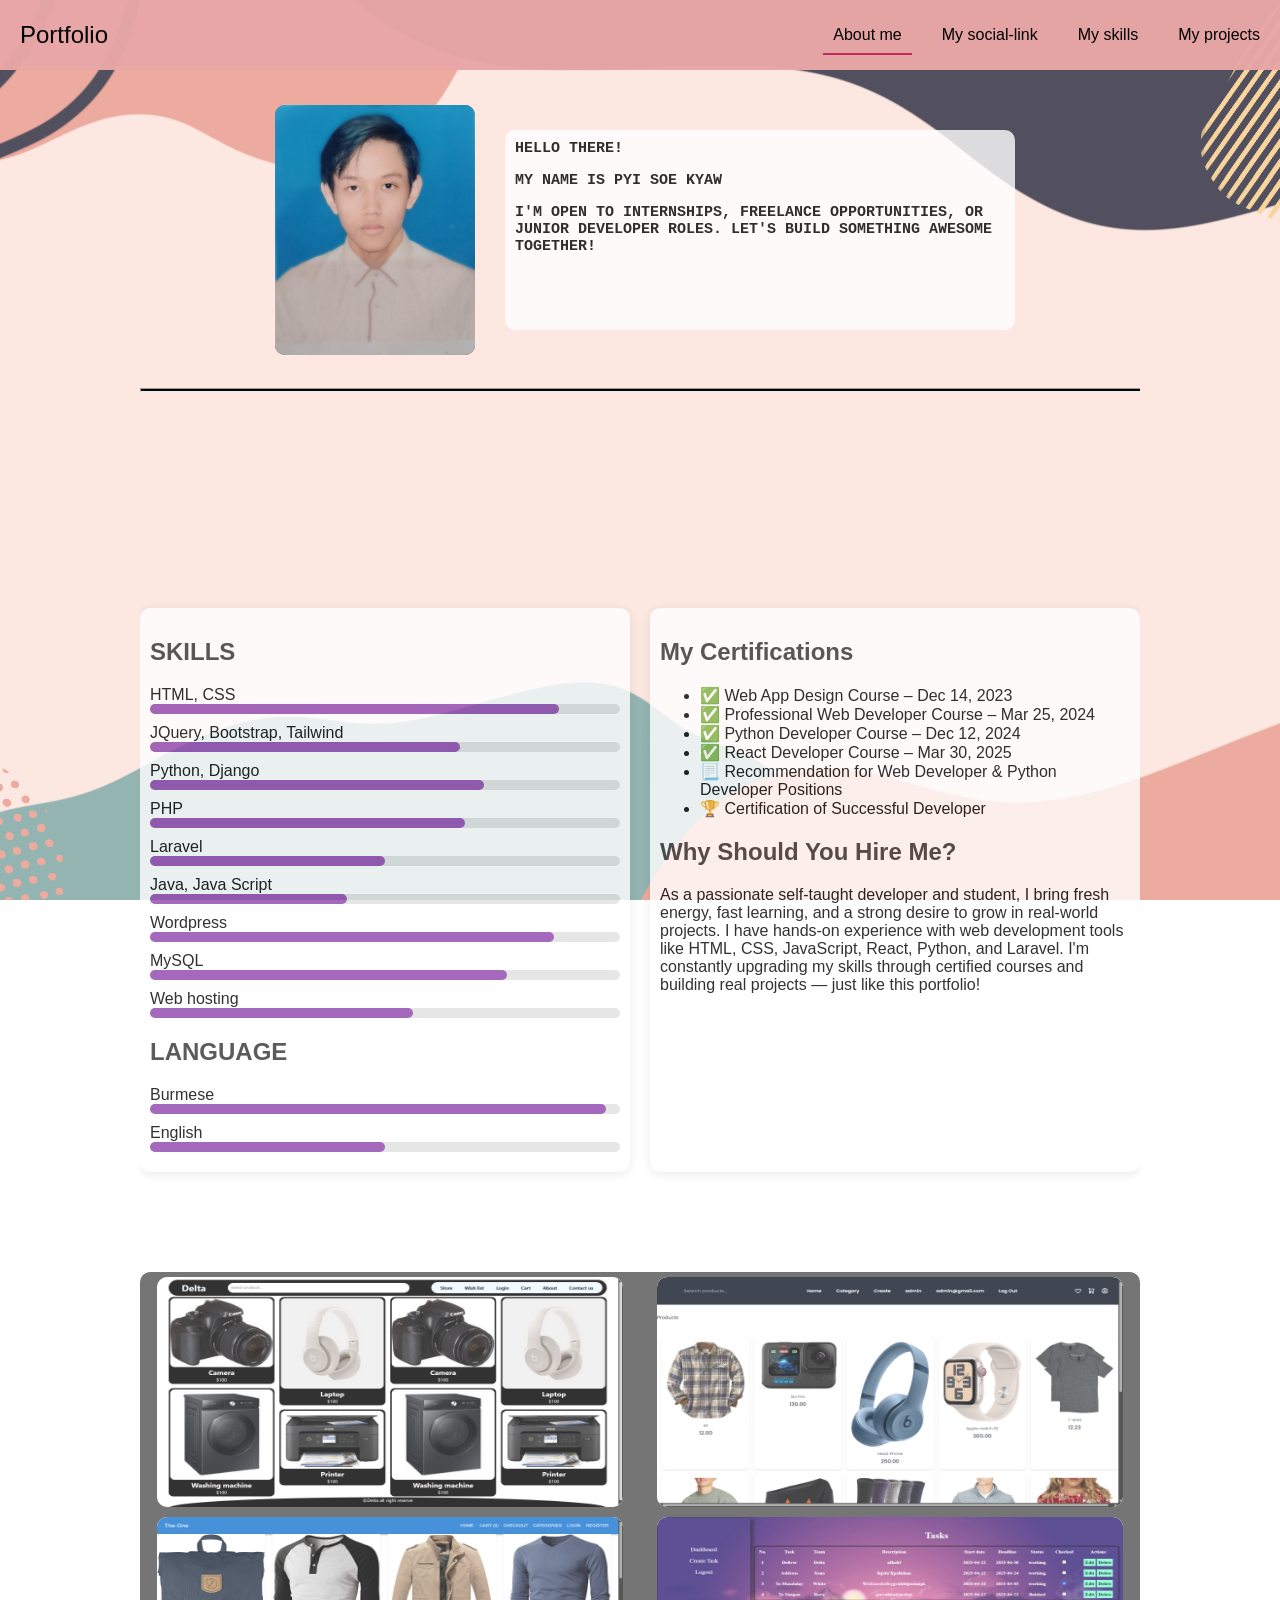
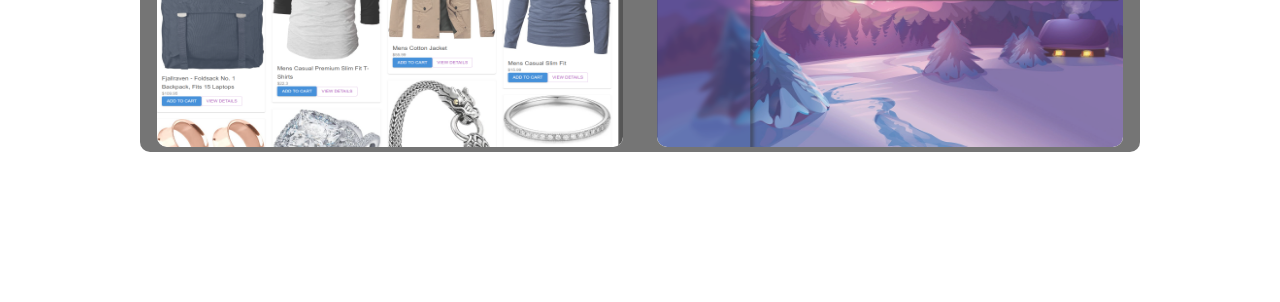
<file: index.html>
<!DOCTYPE html>
<html lang="en">
<head>
    <meta charset="UTF-8">
    <meta name="viewport" content="width=device-width, initial-scale=1.0">
    <title>Document</title>
    <link rel="stylesheet" href="style.css">
</head>
<body>
    <nav class="navbar">
        <div class="logo">Portfolio</div>
        <ul class="nav-links">
            <li><a href="#intro" class="nav-link">About me</a></li>
            <li><a href="#social-link" class="nav-link">My social-link</a></li>
            <li><a href="#skill-container" class="nav-link">My skills</a></li>
            <li><a href="#my-project" class="nav-link">My projects</a></li>
        </ul>
        <div class="hamburger" id="hamburger">&#9776;</div>
    </nav>

    <!-- side-nav -->
    <div class="side-nav" id="side-nav">
        <ul>
            <li><a href="#intro" class="nav-link">About me</a></li>
            <li><a href="#social-link" class="nav-link">My social-link</a></li>
            <li><a href="#skill-container" class="nav-link">My skills</a></li>
            <li><a href="#my-project" class="nav-link">My projects</a></li>
        </ul>
    </div>
    <div class="container">
        <section id="intro">
        
                <!-- Profile Picture -->
                <div class="icon">
                    <img src="pfp/tmp_2c839389-dc37-457d-b981-32c2c9abdbc1_2.jpeg" alt="icon">
                </div>
        
                <!-- About me -->
                 <div class="about-me">
                    <p>Hello There!</p>
                    <p>My name is Pyi Soe Kyaw</p>
                    <p>I'm open to internships, freelance opportunities, or junior developer roles. Let's build something awesome together!</p>
                 </div>
            
        </section><br><hr>

        <section id="social-link">
            <!-- Content form -->
               <div class="social-info">
                   <div class="info-item">
                       <span class="info-icon">📞</span>
                       <span>+95-961-618-132</span>
                   </div>
                   <div class="info-item">
                       <span class="info-icon">✉️</span>
                       <span>pyisoekyaw.firefly@gmail.com</span>
                   </div>
                   <div class="info-item">
                       <span class="info-icon">🌐</span>
                       <a href="https://github.com/o-PyiSoeKyaw-o"><span>https://github.com/o-PyiSoeKyaw-o</span></a>
                   </div>
                   <div class="info-item">
                       <span class="info-icon">📍</span>
                       <span>No.792/A Thamainbayan.st South Dagon</span>
                   </div>
               </div>
        </section>

        <section id="skill-container">
            <!-- Skills -->
                <div class="left">
                    <h2>SKILLS</h2>
                    <div class="skill">
                        <span>HTML, CSS</span>
                        <div class="skill-bar"><div class="skill-percentage" style="width: 87%;"></div></div>
                    </div>
                    <div class="skill">
                        <span>JQuery, Bootstrap, Tailwind</span>
                        <div class="skill-bar"><div class="skill-percentage" style="width: 66%;"></div></div>
                    </div>
                    <div class="skill">
                        <span>Python, Django</span>
                        <div class="skill-bar"><div class="skill-percentage" style="width: 71%;"></div></div>
                    </div>
                    <div class="skill">
                        <span>PHP</span>
                        <div class="skill-bar"><div class="skill-percentage" style="width: 67%;"></div></div>
                    </div>
                    <div class="skill">
                        <span>Laravel</span>
                        <div class="skill-bar"><div class="skill-percentage" style="width: 50%;"></div></div>
                    </div>
                    <div class="skill">
                        <span>Java, Java Script</span>
                        <div class="skill-bar"><div class="skill-percentage" style="width: 42%;"></div></div>
                    </div>
                    <div class="skill">
                        <span>Wordpress</span>
                        <div class="skill-bar"><div class="skill-percentage" style="width: 86%;"></div></div>
                    </div>
                    <div class="skill">
                        <span>MySQL</span>
                        <div class="skill-bar"><div class="skill-percentage" style="width: 76%;"></div></div>
                    </div>
                    <div class="skill">
                        <span>Web hosting</span>
                        <div class="skill-bar"><div class="skill-percentage" style="width: 56%;"></div></div>
                    </div>

                
                    <h2>LANGUAGE</h2>
                    <div class="skill">
                        <span>Burmese</span>
                        <div class="skill-bar"><div class="skill-percentage" style="width: 97%;"></div></div>
                    </div>
                    <div class="skill">
                        <span>English</span>
                        <div class="skill-bar"><div class="skill-percentage" style="width: 50%;"></div></div>
                    </div>
                </div>
            
                <div class="right">
                    <h2>My Certifications</h2>
                    <ul>
                        <li>✅ Web App Design Course – Dec 14, 2023</li>
                        <li>✅ Professional Web Developer Course – Mar 25, 2024</li>
                        <li>✅ Python Developer Course – Dec 12, 2024</li>
                        <li>✅ React Developer Course – Mar 30, 2025</li>
                        <li>📃 Recommendation for Web Developer & Python Developer Positions</li>
                        <li>🏆 Certification of Successful Developer</li>
                    </ul>
                
                    <h2>Why Should You Hire Me?</h2>
                    <p>
                      As a passionate self-taught developer and student, I bring fresh energy, fast learning, and a strong desire to grow in real-world projects. 
                      I have hands-on experience with web development tools like HTML, CSS, JavaScript, React, Python, and Laravel. 
                      I'm constantly upgrading my skills through certified courses and building real projects — just like this portfolio!
                    </p>

                </div>
        </section>

        <section id="my-project">
            <!-- My Projects -->
            <div class="projects">
                <div class="project-container">
                    <img src="projects/responsive-frontend.png" alt="project-template">
                    <a href="https://github.com/o-PyiSoeKyaw-o/Delta-responsive-front-end-"><div class="overlay">Responsive Frontend</div></a>
                </div>
                <div class="project-container">
                    <img src="projects/Django-clothstore.png" alt="project-template">
                    <a href="https://github.com/o-PyiSoeKyaw-o/Certificate-project"><div class="overlay">Django Cloth Store</div></a>
                </div>
                <div class="project-container">
                    <img src="projects/react-clothstore.png" alt="project-template">
                    <a href="https://github.com/o-PyiSoeKyaw-o/module-3-react-project"><div class="overlay">React Cloth Store</div></a>
                </div>
                <div class="project-container">
                    <img src="projects/Taskmanagement.png" alt="project-template">
                    <a href="https://github.com/o-PyiSoeKyaw-o/Task_Management"><div class="overlay">Task Management</div></a>
                </div>
            </div>
            
        </section>
    </div>

    <script>
        const navLinks = document.querySelectorAll(".nav-link");
        const sections = document.querySelectorAll("section");
        const hamburger = document.getElementById('hamburger');
        const sideNav = document.getElementById('side-nav');

        hamburger.addEventListener('click', () => {
          sideNav.classList.toggle('active');
        });

        window.addEventListener("scroll", () => {
            let current = "";

            sections.forEach((section) => {
                const sectionTop = section.offsetTop - 100;
                if (window.scrollY >= sectionTop) {
                    current = section.getAttribute("id");
                }

                // Add animation class when section is in view
                const sectionHeight = section.offsetHeight;
                if (window.scrollY >= sectionTop - sectionHeight / 2 && window.scrollY < sectionTop + sectionHeight) {
                    section.classList.add("visible");
                }
            });

            navLinks.forEach((link) => {
                link.classList.remove("active");
                if (link.getAttribute("href") === `#${current}`) {
                    link.classList.add("active");
                }
            });
        });
    </script>
</body>
</html>
</file>
<file: style.css>
body {
    margin: 0;
    font-family: Arial, sans-serif;
    background-image: url("—Pngtree—portfolio memphis playful abstract pink_1347354.png");
    background-size: cover;
    background-repeat: no-repeat;
    background-position: center;
    background-attachment: fixed;
}

.navbar {
    background-color: rgba(233, 166, 166, 0.975);
    position: fixed;
    top: 0;
    width: 100%;
    height: 50px;
    color: white;
    display: flex;
    justify-content: space-between;
    padding: 10px 0;
    z-index: 1000;
    display: flex;
    align-items: center;
}

.navbar .logo{
    font-size: 24px;
    margin: 20px;
    color: black;
}

.navbar .nav-links{
    display: flex;
}

.navbar li{
    list-style-type: none;
}

.navbar li a {
    color: rgb(0, 0, 0);
    text-decoration: none;
    padding: 10px;
    margin: 10px;
}

.navbar a.active {
    border-bottom: 2px solid #c12a5c;
}

.hamburger{
    display: none;
    font-size: 24px;
    margin-right: 3%;
    cursor: pointer;
}

.side-nav{
    background-color: rgba(233, 166, 166, 0.975);
    position: fixed;
    top: 100px;
    left: -250px;
    width: 250px;
    height: 300px;
    transition: left 0.5s ease;
    border-radius: 15px;
    z-index: 900;
}

.side-nav ul{
    margin-top: 80px;
}

.side-nav li{
    list-style-type: none;
    margin-top: 20px;
}

.side-nav li a{
    color: rgb(0, 0, 0);
    text-decoration: none;
}

.side-nav a.active{
    border-bottom: 2px solid rgb(203, 30, 85);
}

.container{
    width: 1000px;
    height: calc(fit-content - 20px);
    margin: 100px auto;
    margin-bottom: 150px;
    overflow-y: hidden;
    overflow-x: hidden;
}

.container::-webkit-scrollbar {
    scrollbar-width: none;
}

section {
    opacity: 0;
    height: 80vh;
    transform: translateX(-125%);
    transition: opacity 1s ease, transform 1s ease;
}

section:nth-child(even) {
    transform: translateX(125%);
}

section.visible {
    opacity: 1;
    transform: translateX(0);
}

#intro {
    align-items: center;
    height: auto;
    justify-content: center;
    gap: 20px;
    flex-wrap: wrap;
    display: flex;
    padding: 5px;
    margin: auto;
}

.icon{
    background-color: brown;
    width: 200px;
    height: 250px;
    border-radius: 10px;
    left: 10px;
    position: relative;
}

.icon img{
    width: 100%;
    height: 100%;
    border-radius: 10px;
}

.about-me{
    background-color: white;
    border-radius: 10px;
    width: 500px;
    height: 200px;
    margin-left: 20px;
    padding-left: 10px;
    opacity: 0.8;
}

.about-me h1{
    font-size: 20px;
    color: black;
    margin-top: 10px;
    font-family: 'Courier New', Courier, monospace;
    font-weight: bold;
    text-transform: uppercase;
}

.about-me p{
    font-size: 15px;
    color: black;
    margin-top: 10px;
    font-family: 'Courier New', Courier, monospace;
    font-weight: bold;
    text-transform: uppercase;
}

hr{
    width: 100%;
    height: 2px;
    background-color: black;
    margin-top: 10px;
}




#social-link {
    background-color: #4B3D3D;
    color: #F0E8D4;
    width: 90%;
    height: auto;
    margin: 0 auto;
    border-radius: 100px;
    padding: 20px;
    text-align: center;
    margin-top: 100px;
}

.social-info{
    display: flex;
    flex-wrap: wrap;
    justify-content: space-around;
    align-items: center;
}

.info-item {
    width: 50%;
    display: flex;
    align-items: center;
    box-sizing: border-box;
}

.info-item a{
    text-decoration: none;
    color: #F0E8D4;
    font-weight: bold;
}

.info-item a:hover{
    color: #c12a5c;
}

.info-icon {
    font-size: 24px;
}





#skill-container {
    display: flex;
    height: fit-content;
    justify-content: space-between;
    border-radius: 8px;
    opacity: 0.8;
    margin-top: 20px;
}

.left{
    width: 47%;
    background-color: #fff;
    padding: 10px;
    box-shadow: 0 2px 10px rgba(0, 0, 0, 0.1);
    border-radius: 10px;
}

.right{
    width: 47%;
    background-color: #fff;
    padding: 10px;
    border-radius: 10px;
    box-shadow: 0 2px 10px rgba(0, 0, 0, 0.1);
}

h2 {
    color: #333;
}

.skill {
    margin: 10px 0;
}

.skill-bar {
    background-color: #e0e0e0;
    border-radius: 5px;
    height: 10px;
}

.skill-percentage {
    background-color: #8e44ad;
    height: 100%;
    border-radius: 5px;
}



#my-project {
    width: 99%;
    height: fit-content;
    margin-top: 100px;
    border-radius: 10px;
    opacity: 0.8;
}

.projects{
    width: 100%;
    height: 100%;
    background-color: #535353;
    border-radius: 10px;
    display: flex;flex-wrap: wrap;
    padding: 5px;
    gap: 10px;
}

.project-container {
    position: relative;
    width: 47%;
    height: 230px;
    margin: auto;
    border-radius: 10px;
    overflow: hidden;
    background-color: #e0e0e0;
}

.project-container img {
    width: 100%;
    height: 100%;
    border-radius: 10px;
    display: block;
}

.overlay {
    position: absolute;
    bottom: 0;
    left: 0;
    right: 0;
    background: rgba(0, 0, 0, 0.6); /* semi-transparent black */
    color: #fff;
    height: 100%;
    display: flex;
    justify-content: center;
    align-items: center;
    opacity: 0;
    transition: opacity 0.3s ease;
    font-size: 18px;
    font-weight: bold;
    border-radius: 10px;
    text-align: center;
    padding: 10px;
}

.project-container:hover .overlay {
    opacity: 1;
}




@media screen and (max-width: 769px) {
    .navbar .nav-links {
        display: none;
    }

    .hamburger{
        display: block;
    }
    .side-nav.active {
        left: 0;
    }

    .container {
        width: 95%;
        height: calc(fit-content - 20px);
        margin-top: 150px;
        margin-bottom: 150px;
    }

    #intro{
        display: flex;
        flex-wrap: nowrap;
    }


}

@media screen and (max-width: 550px) {
    #intro {
        flex-direction: column;
        align-items: center;
      }

      .icon {
        width: 200px;
        margin-left: 0;
        margin-bottom: 20px;
      }

      .about-me {
        width: 90%;
        margin-left: 0;
      }
      
      #skill-container {
        flex-direction: column;
        align-items: center;
      }
    
      .left, .right {
        width: 90%;
      }

      .info-item {
        width: 100%;
        justify-content: center;
        margin: 10px 0;
      }

      .project-container {
        width: 100%;
        height: auto;
        margin: 0;
      }
    
      .projects {
        width: 95%;
        flex-direction: column;
        align-items: center;
        margin-left: 2.5%;
      }
    
      #my-project {
        height: auto;
      }

      .container {
        width: 100%;
        height: auto;
      }
}
</file>
